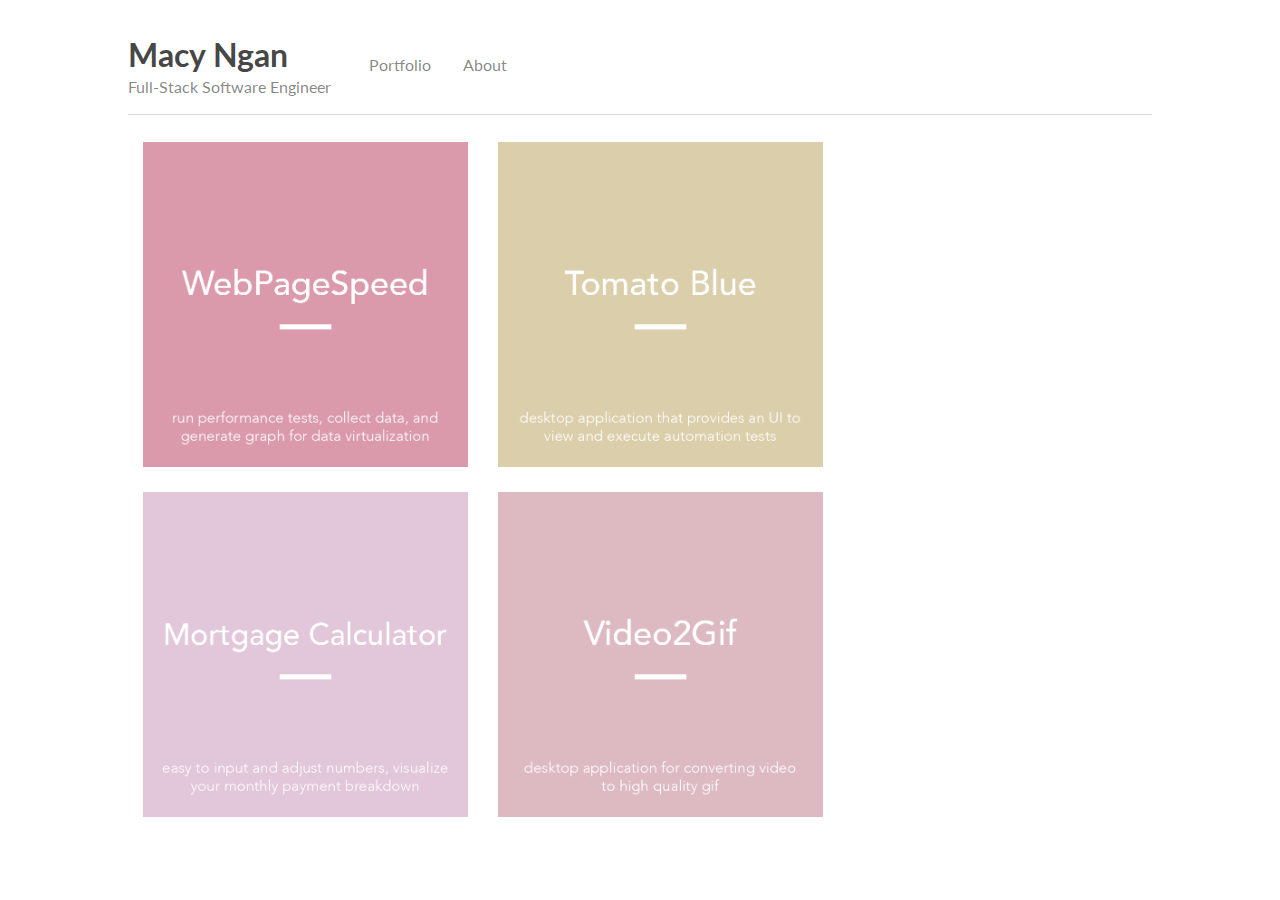
<file: index.html>
<!DOCTYPE html>
<html>
<head>
    <!-- Global site tag (gtag.js) - Google Analytics -->
    <script async src="https://www.googletagmanager.com/gtag/js?id=UA-96140431-2"></script>
    <script>
        window.dataLayer = window.dataLayer || [];
        function gtag(){dataLayer.push(arguments);}
        gtag('js', new Date());

        gtag('config', 'UA-96140431-2');
    </script>

    <meta charset="UTF-8">
    <meta name="viewport" content="width=device-width, initial-scale=1.0">
    <title>Macy Ngan</title>
    <link rel="icon" href="images/favicon.ico" type="image/x-icon">
    <link rel="stylesheet" type="text/css" href="css/style.css">
    <link href="https://fonts.googleapis.com/css?family=Lato" rel="stylesheet">
</head>
<body>
<div class="container">
    <div class="nav">
        <div id="logo" >
            <h1 class="title">
                <a href="./index.html">Macy Ngan</a>
            </h1>

            <div id="description">Full-Stack Software Engineer</div>
        </div>
        <div id="menu">
            <ul>
                <li><a href="./index.html">Portfolio</a></li>
                <li><a href="./about.html">About</a></li>
            </ul>
        </div>
    </div>
    <hr/>

    <div class="flex-container">
        <div>
            <a href='./projects/webpagespeed.html'>
                <img src="./images/webpagetest/thumbnail.png" alt="Webpage Speed">
            </a>
        </div>
        <div>
            <a href='./projects/tomatoBlue.html'>
                <img src="images/tomatoBlue/thumbnail.png" alt="Tomato Blue">
            </a>
        </div>
        <div>
            <a href='./projects/mortgageCalculator.html'>
                <img src="./images/mortgageCalculator/thumbnail.png" alt="Mortgage Calculator">
            </a>
        </div>
        <div>
            <a href='./projects/video2gif.html'>
                <img src="./images/video2Gif/thumbnail.png" alt="Video2Gif">
            </a>
        </div>
    </div>
</div>

<script src="javascript/vendor/jquery-3.2.1.min.js"></script>
</body>
</html>
</file>
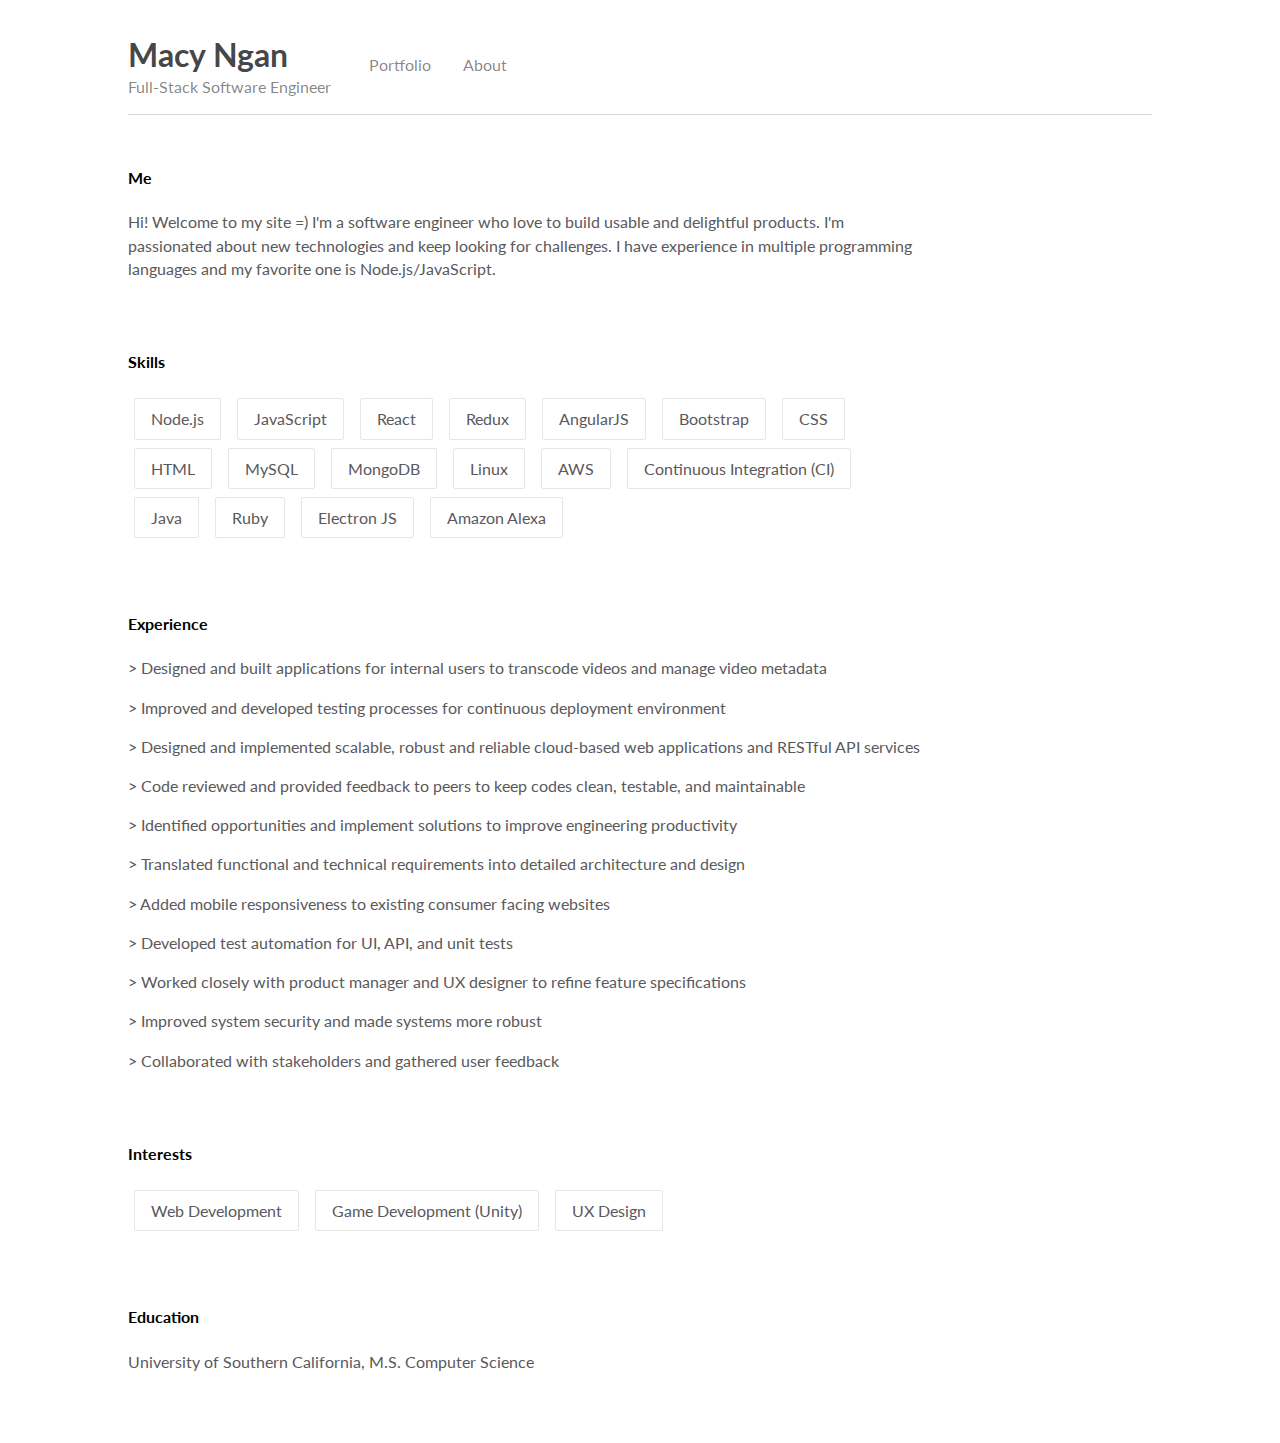
<file: about.html>
<!DOCTYPE html>
<html>
<head>
    <!-- Global site tag (gtag.js) - Google Analytics -->
    <script async src="https://www.googletagmanager.com/gtag/js?id=UA-96140431-2"></script>
    <script>
        window.dataLayer = window.dataLayer || [];
        function gtag(){dataLayer.push(arguments);}
        gtag('js', new Date());

        gtag('config', 'UA-96140431-2');
    </script>
    <meta charset="UTF-8">
    <meta name="viewport" content="width=device-width, initial-scale=1.0">
    <title>Macy Ngan</title>
    <link rel="icon" href="images/favicon.ico" type="image/x-icon">
    <link rel="stylesheet" type="text/css" href="css/style.css">
    <link href="https://fonts.googleapis.com/css?family=Lato" rel="stylesheet">
</head>
<body>
<button onclick="topFunction()" id="topBtn" title="Go to top">Top</button>
<div class="container">
    <div class="nav">
        <div id="logo" >
            <h1 class="title">
                <a href="./index.html">Macy Ngan</a>
            </h1>

            <div id="description">Full-Stack Software Engineer</div>
        </div>
        <div id="menu">
            <ul>
                <li><a href="./index.html">Portfolio</a></li>
                <li><a href="./about.html">About</a></li>
            </ul>
        </div>
    </div>
    <hr/>

    <div class="about">
        <div>
            <h4>Me</h4>
            <p>
                Hi! Welcome to my site =) I'm a software engineer who love to build usable and delightful products.
                I'm passionated about new technologies and keep looking for challenges. I have experience
                in multiple programming languages and my favorite one is Node.js/JavaScript.
            </p>
        </div>
        <div>
            <h4>Skills</h4>
            <div>
                <span>Node.js</span>
                <span>JavaScript</span>
                <span>React</span>
                <span>Redux</span>
                <span>AngularJS</span>
                <span>Bootstrap</span>
                <span>CSS</span>
                <span>HTML</span>
                <span>MySQL</span>
                <span>MongoDB</span>
                <span>Linux</span>
                <span>AWS</span>
                <span>Continuous Integration&nbsp;(CI)</span>
                <span>Java</span>
                <span>Ruby</span>
                <span>Electron JS</span>
                <span>Amazon Alexa</span>
            </div>
        </div>
        <div>
            <h4>Experience</h4>
            <div>
                <p>> Designed and built applications for internal users to transcode videos and manage video metadata</p>
                <p>> Improved and developed testing processes for continuous deployment environment</p>
                <p>> Designed and implemented scalable, robust and reliable cloud-based web applications and RESTful API services</p>
                <p>> Code reviewed and provided feedback to peers to keep codes clean, testable, and maintainable</p>
                <p>> Identified opportunities and implement solutions to improve engineering productivity</p>
                <p>> Translated functional and technical requirements into detailed architecture and design</p>
                <p>> Added mobile responsiveness to existing consumer facing websites</p>
                <p>> Developed test automation for UI, API, and unit tests</p>
                <p>> Worked closely with product manager and UX designer to refine feature specifications</p>
                <p>> Improved system security and made systems more robust</p>
                <p>> Collaborated with stakeholders and gathered user feedback</p>
            </div>

        </div>
        <div>
            <h4>Interests</h4>
            <div>
                <span>Web Development</span>
                <span>Game Development&nbsp;(Unity)</span>
                <span>UX Design</span>
            </div>
        </div>
        <div>
            <h4>Education</h4>
            <p>University of Southern California, M.S. Computer Science</p>
        </div>
    </div>
</div>
<script>
    // When the user scrolls down 20px from the top of the document, show the button
    window.onscroll = function() {scrollFunction()};

    function scrollFunction() {
        if (document.body.scrollTop > 20 || document.documentElement.scrollTop > 20) {
            document.getElementById("topBtn").style.display = "block";
        } else {
            document.getElementById("topBtn").style.display = "none";
        }
    }

    // When the user clicks on the button, scroll to the top of the document
    function topFunction() {
        document.body.scrollTop = 0;
        document.documentElement.scrollTop = 0;
    }
</script>
</body>
</html>
</file>
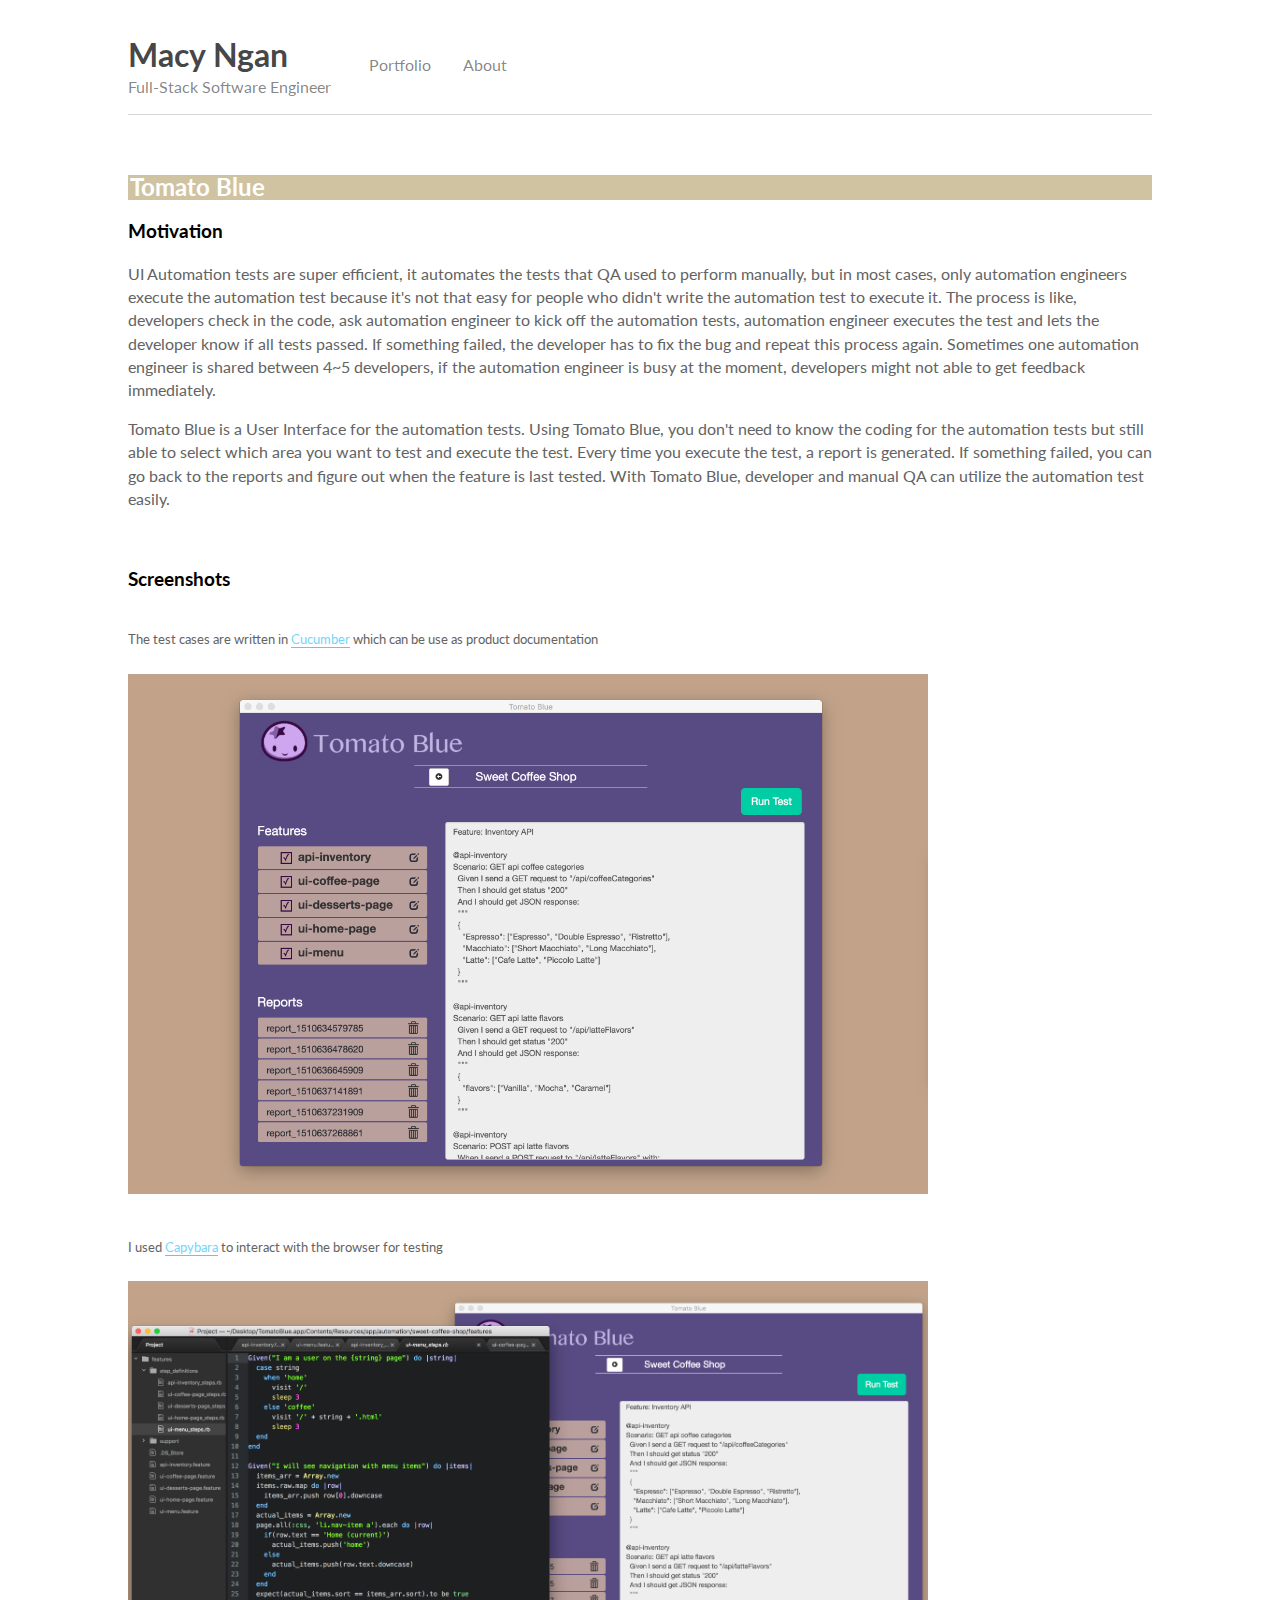
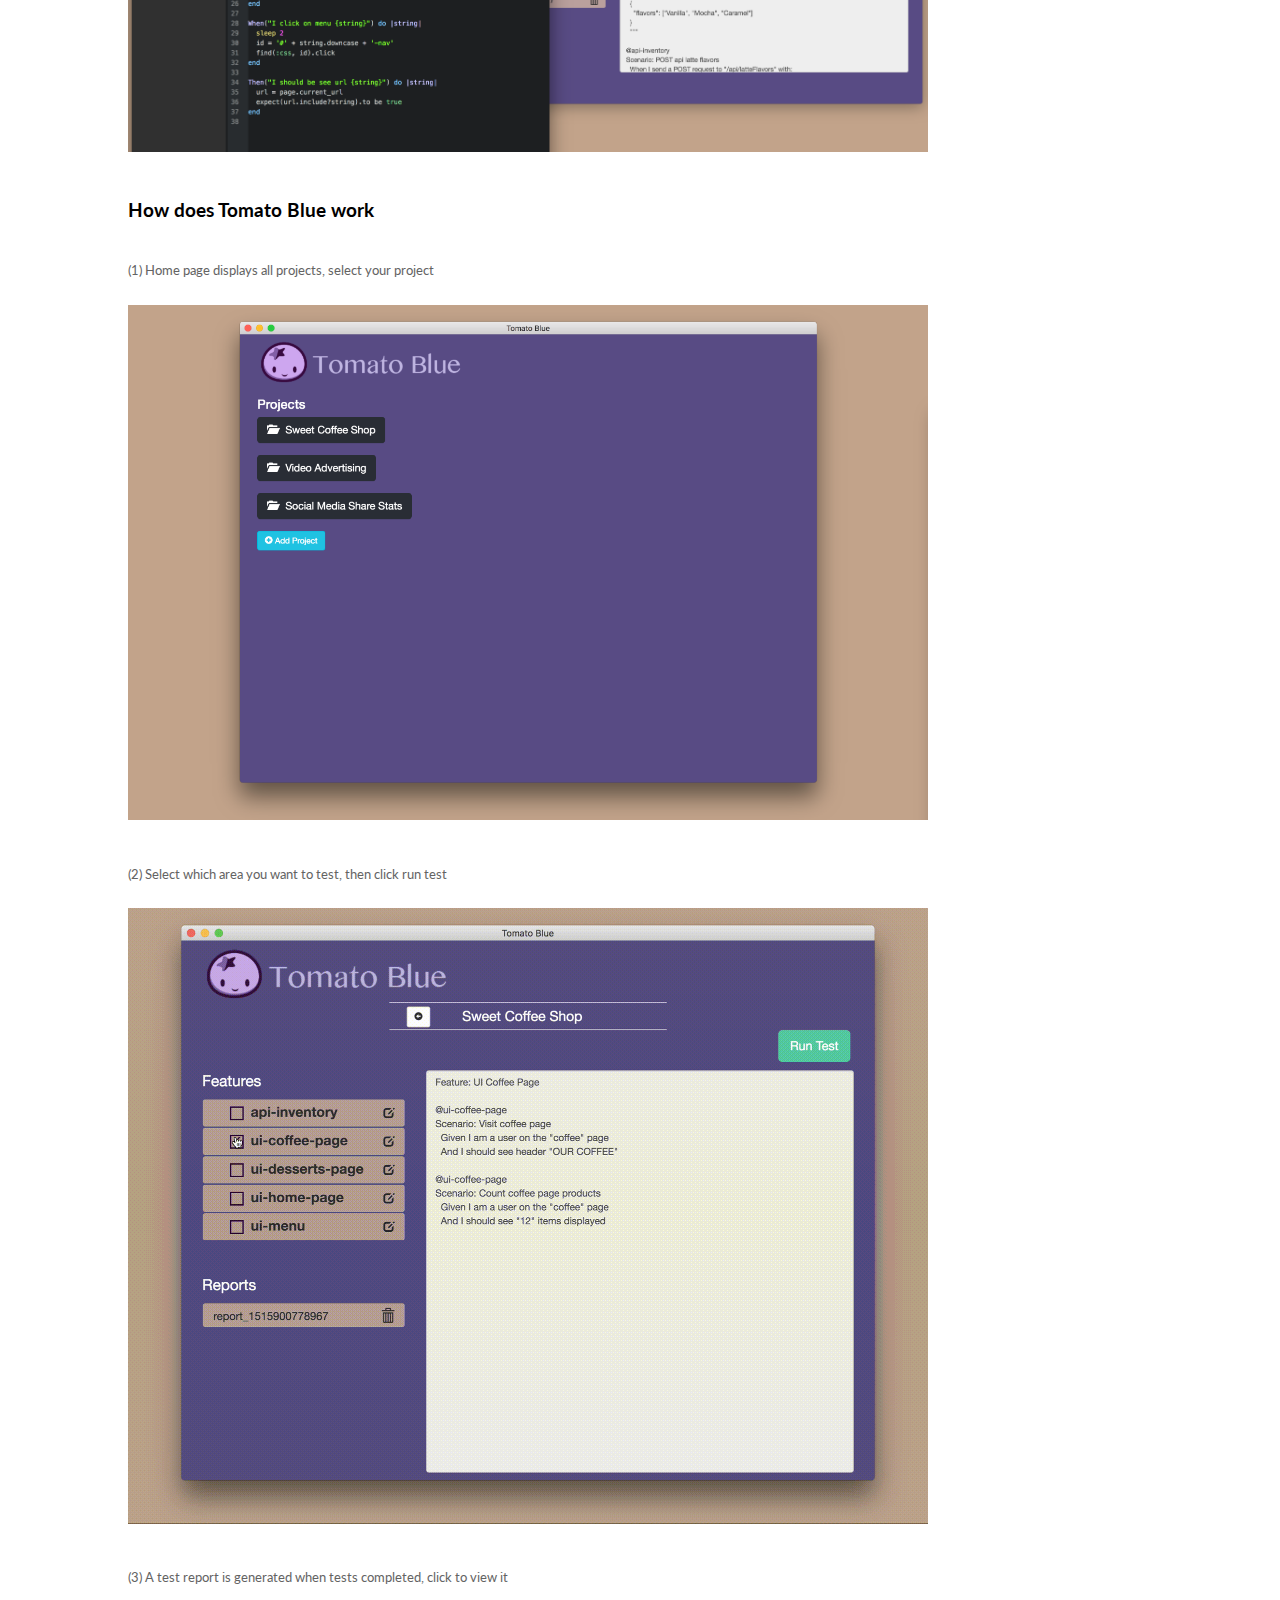
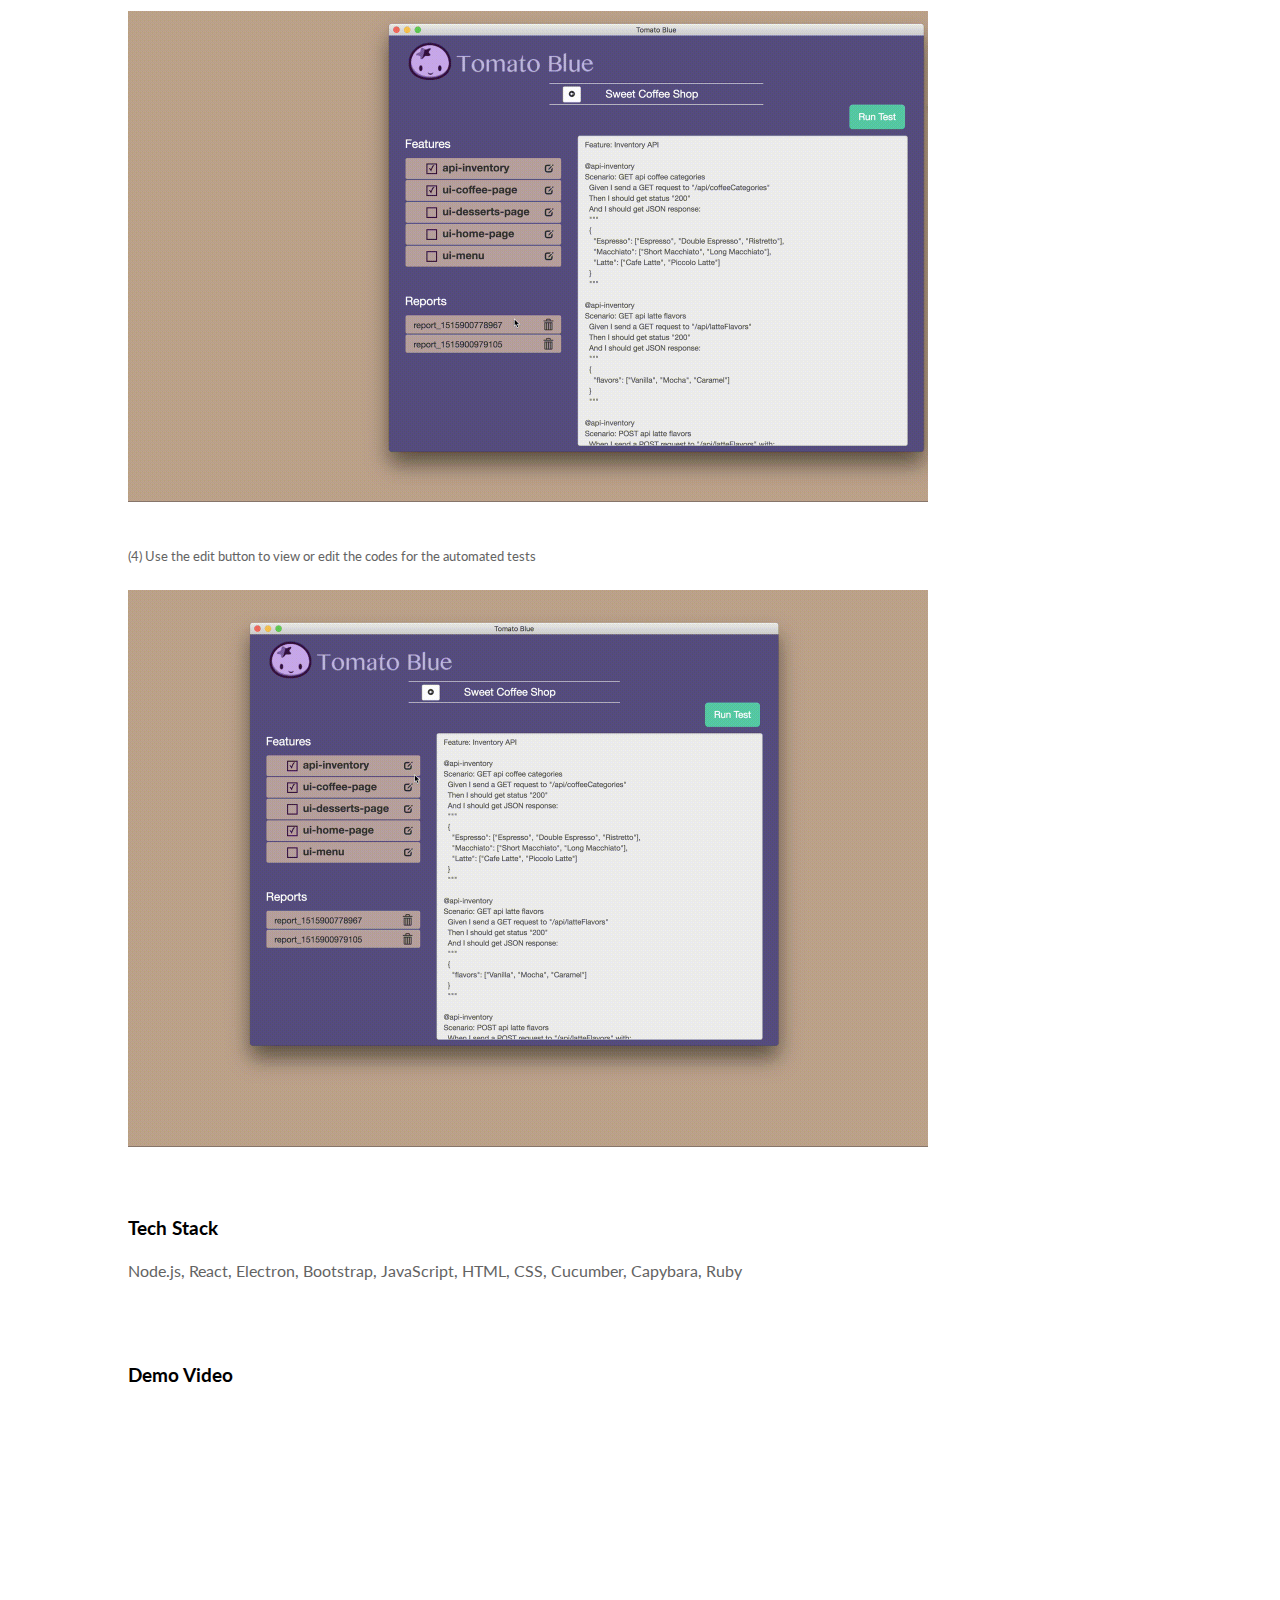
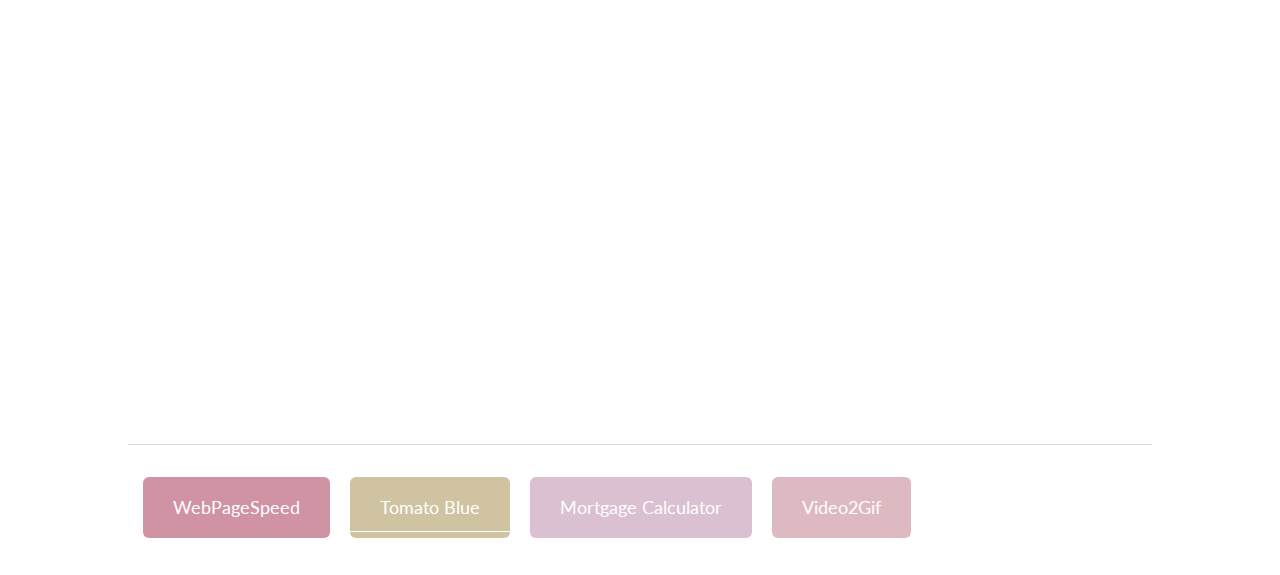
<file: projects/tomatoBlue.html>
<!DOCTYPE html>
<html>
<head>
    <!-- Global site tag (gtag.js) - Google Analytics -->
    <script async src="https://www.googletagmanager.com/gtag/js?id=UA-96140431-2"></script>
    <script>
        window.dataLayer = window.dataLayer || [];
        function gtag(){dataLayer.push(arguments);}
        gtag('js', new Date());

        gtag('config', 'UA-96140431-2');
    </script>
    <meta charset="UTF-8">
    <meta name="viewport" content="width=device-width, initial-scale=1.0">
    <title>Macy Ngan</title>
    <link rel="icon" href="../images/favicon.ico" type="image/x-icon">
    <link rel="stylesheet" type="text/css" href="../css/style.css">
    <link href="https://fonts.googleapis.com/css?family=Lato" rel="stylesheet">
</head>
<body>
<button onclick="topFunction()" id="topBtn" title="Go to top">Top</button>
<div class="container">
    <div class="nav">
        <div id="logo">
            <h1 class="title">
                <a href="../index.html">Macy Ngan</a>
            </h1>

            <div id="description">Full-Stack Software Engineer</div>
        </div>
        <div id="menu">
            <ul>
                <li><a href="../index.html">Portfolio</a></li>
                <li><a href="../about.html">About</a></li>
            </ul>
        </div>
    </div>
    <hr/>

    <div class="projectDescription">
        <br/>
        <div>
            <h2 class="project-title tomato-blue-color">Tomato Blue</h2>
        </div>
        <div>
            <h3>Motivation</h3>
            <p>
                UI Automation tests are super efficient, it automates the tests that QA used to perform manually, but
                in most cases, only automation engineers execute the automation test because it's not that easy for
                people who didn't write the automation test to execute it. The process is like, developers check in the
                code, ask automation engineer to kick off the automation tests, automation engineer executes the
                test and lets the developer know if all tests passed. If something failed, the developer has to fix the
                bug and repeat this process again. Sometimes one automation engineer is shared between 4~5 developers,
                if the automation engineer is busy at the moment, developers might not able to get feedback immediately.
            </p>
            <p>
                Tomato Blue is a User Interface for the automation tests. Using Tomato Blue, you don't need to know
                the coding for the automation tests but still able to select which area you want to test and execute
                the test. Every time you execute the test, a report is generated. If something failed, you can go back
                to the reports and figure out when the feature is last tested. With Tomato Blue, developer and
                manual QA can utilize the automation test easily.
            </p>
        </div>
        <br/>
        <div>
            <h3>Screenshots</h3>
            <div>
                <h5> The test cases are written in <a class="externalLink" href="https://cucumber.io" target="_blank">Cucumber</a> which can be use as product documentation</h5>
                <img src="./../images/tomatoBlue/screenshot01_projectPage.png" alt="project page"/>
            </div>
            <div>
                <h5> I used <a class="externalLink" href="https://github.com/teamcapybara/capybara" target="_blank">Capybara</a> to interact with the browser for testing
                </h5>
                <img src="./../images/tomatoBlue/screenshot01_code_definition.png" alt="step definition"/>
            </div>
        </div>
        <br/>
        <div>
            <h3>How does Tomato Blue work</h3>
            <div>
                <h5>(1) Home page displays all projects, select your project</h5>
                <img src="./../images/tomatoBlue/img01_homepage.png" alt="home page"/>
            </div>
            <div>
                <h5>(2) Select which area you want to test, then click run test</h5>
                <img src="./../images/tomatoBlue/gif01_run_test.gif" alt="run test"/>
            </div>
            <div>
                <h5>(3) A test report is generated when tests completed, click to view it</h5>
                <img src="./../images/tomatoBlue/gif02_test_report.gif" alt="test report"/>
            </div>
            <div>
                <h5>(4) Use the edit button to view or edit the codes for the automated tests</h5>
                <img src="./../images/tomatoBlue/gif03_code.gif" alt="code for test case"/>
            </div>
        </div>
        <br/><br/>
        <div>
            <h3>Tech Stack</h3>
            <div>
                <p>Node.js, React, Electron, Bootstrap, JavaScript, HTML, CSS, Cucumber, Capybara, Ruby</p>
            </div>
        </div>
        <br/><br/>
        <div>
            <h3>Demo Video</h3>
            <div class="embed-container">
                <iframe src="https://player.vimeo.com/video/251008412" width="640" height="392"
                        frameborder="0" webkitallowfullscreen mozallowfullscreen allowfullscreen>
                </iframe>
            </div>
        </div>
        <br/><br/>
        <hr/>
        <div class="flex-menu">
            <div class="menu-li webpagespeed-color">
                <a href='./webpagespeed.html'>
                    <div class="inner-wrap">
                        WebPageSpeed
                    </div>
                </a>
            </div>
            <div class="menu-li tomato-blue-color">
                <a href='./tomatoBlue.html'>
                    <div class="inner-wrap active">
                        Tomato Blue
                    </div>
                </a>
            </div>
            <div class="menu-li mortgage-calculator-color">
                <a href='./mortgageCalculator.html'>
                    <div class="inner-wrap">
                        Mortgage Calculator
                    </div>
                </a>
            </div>
            <div class="menu-li video2gif-color">
                <a href='./video2gif.html'>
                    <div class="inner-wrap">
                        Video2Gif
                    </div>
                </a>
            </div>
        </div>
    </div>
</div>
<script>
    // When the user scrolls down 20px from the top of the document, show the button
    window.onscroll = function() {scrollFunction()};

    function scrollFunction() {
        if (document.body.scrollTop > 20 || document.documentElement.scrollTop > 20) {
            document.getElementById("topBtn").style.display = "block";
        } else {
            document.getElementById("topBtn").style.display = "none";
        }
    }

    // When the user clicks on the button, scroll to the top of the document
    function topFunction() {
        document.body.scrollTop = 0;
        document.documentElement.scrollTop = 0;
    }
</script>
</body>
</html>
</file>
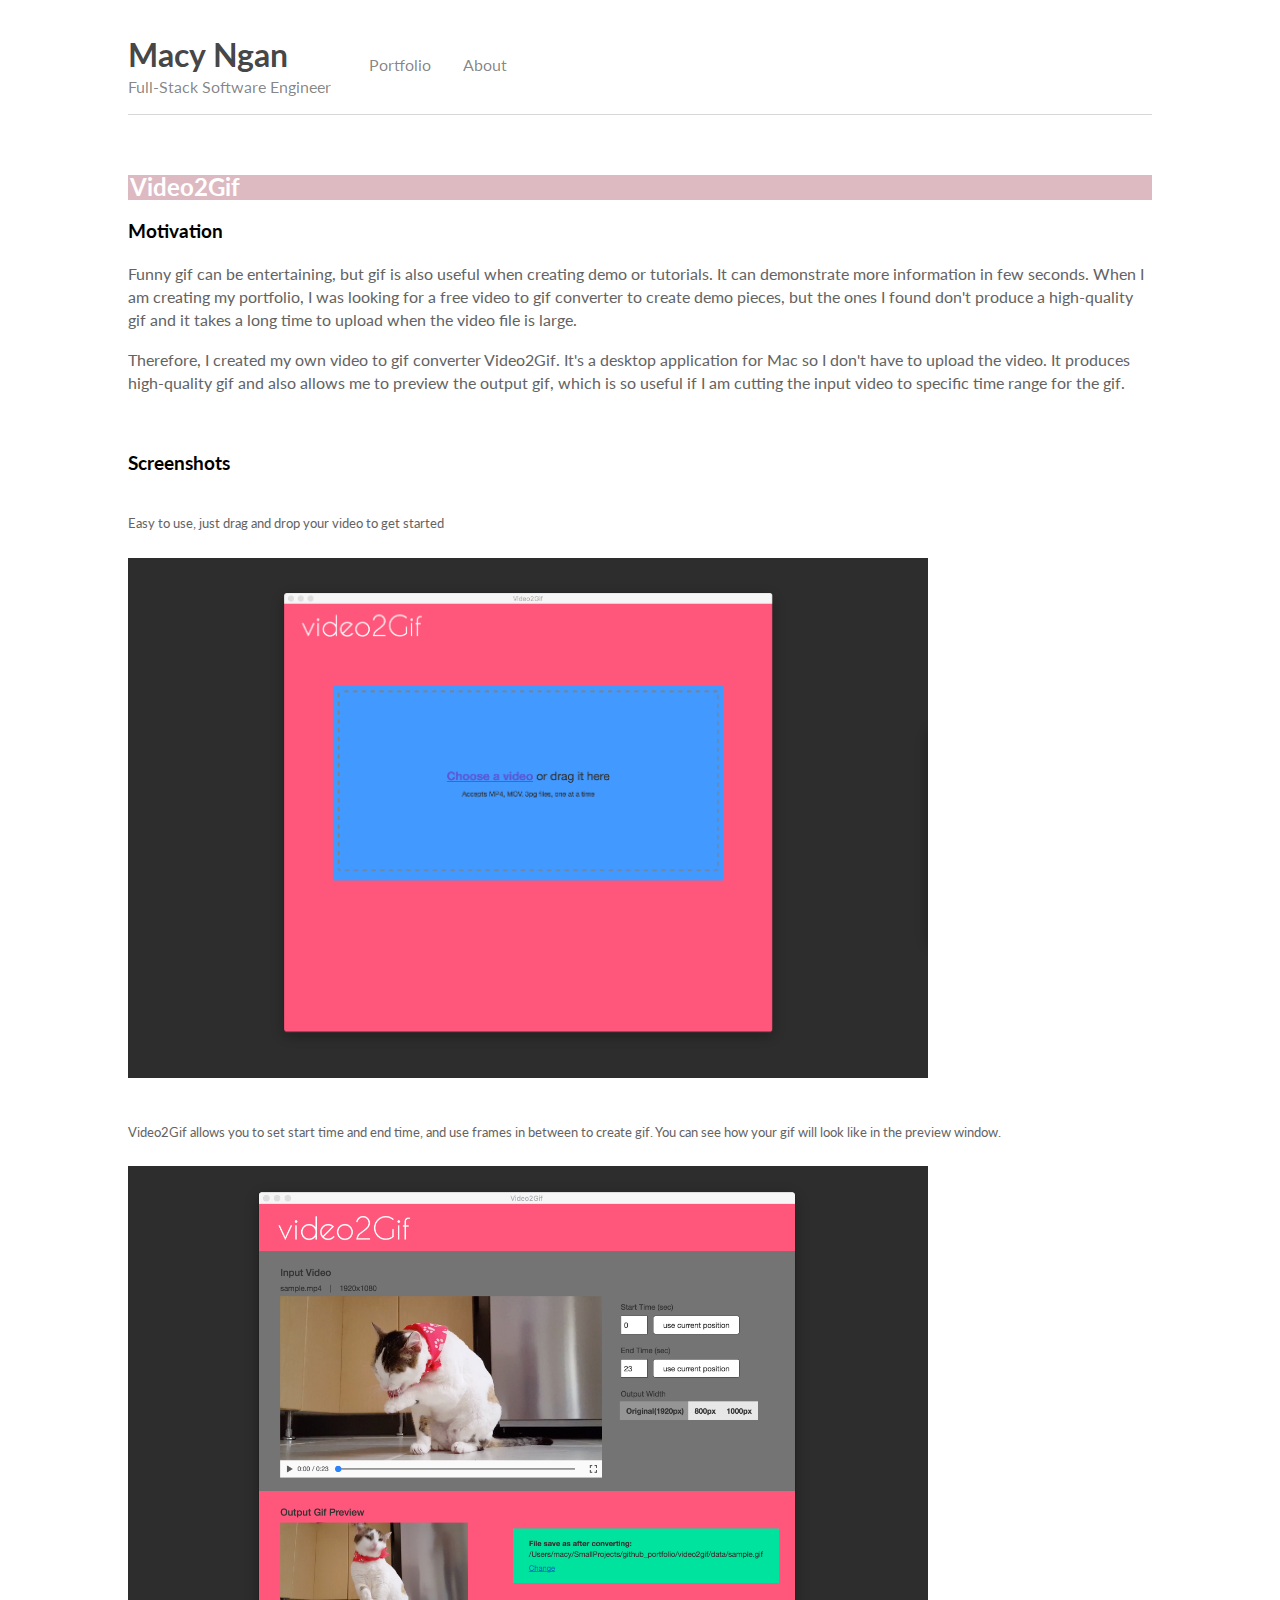
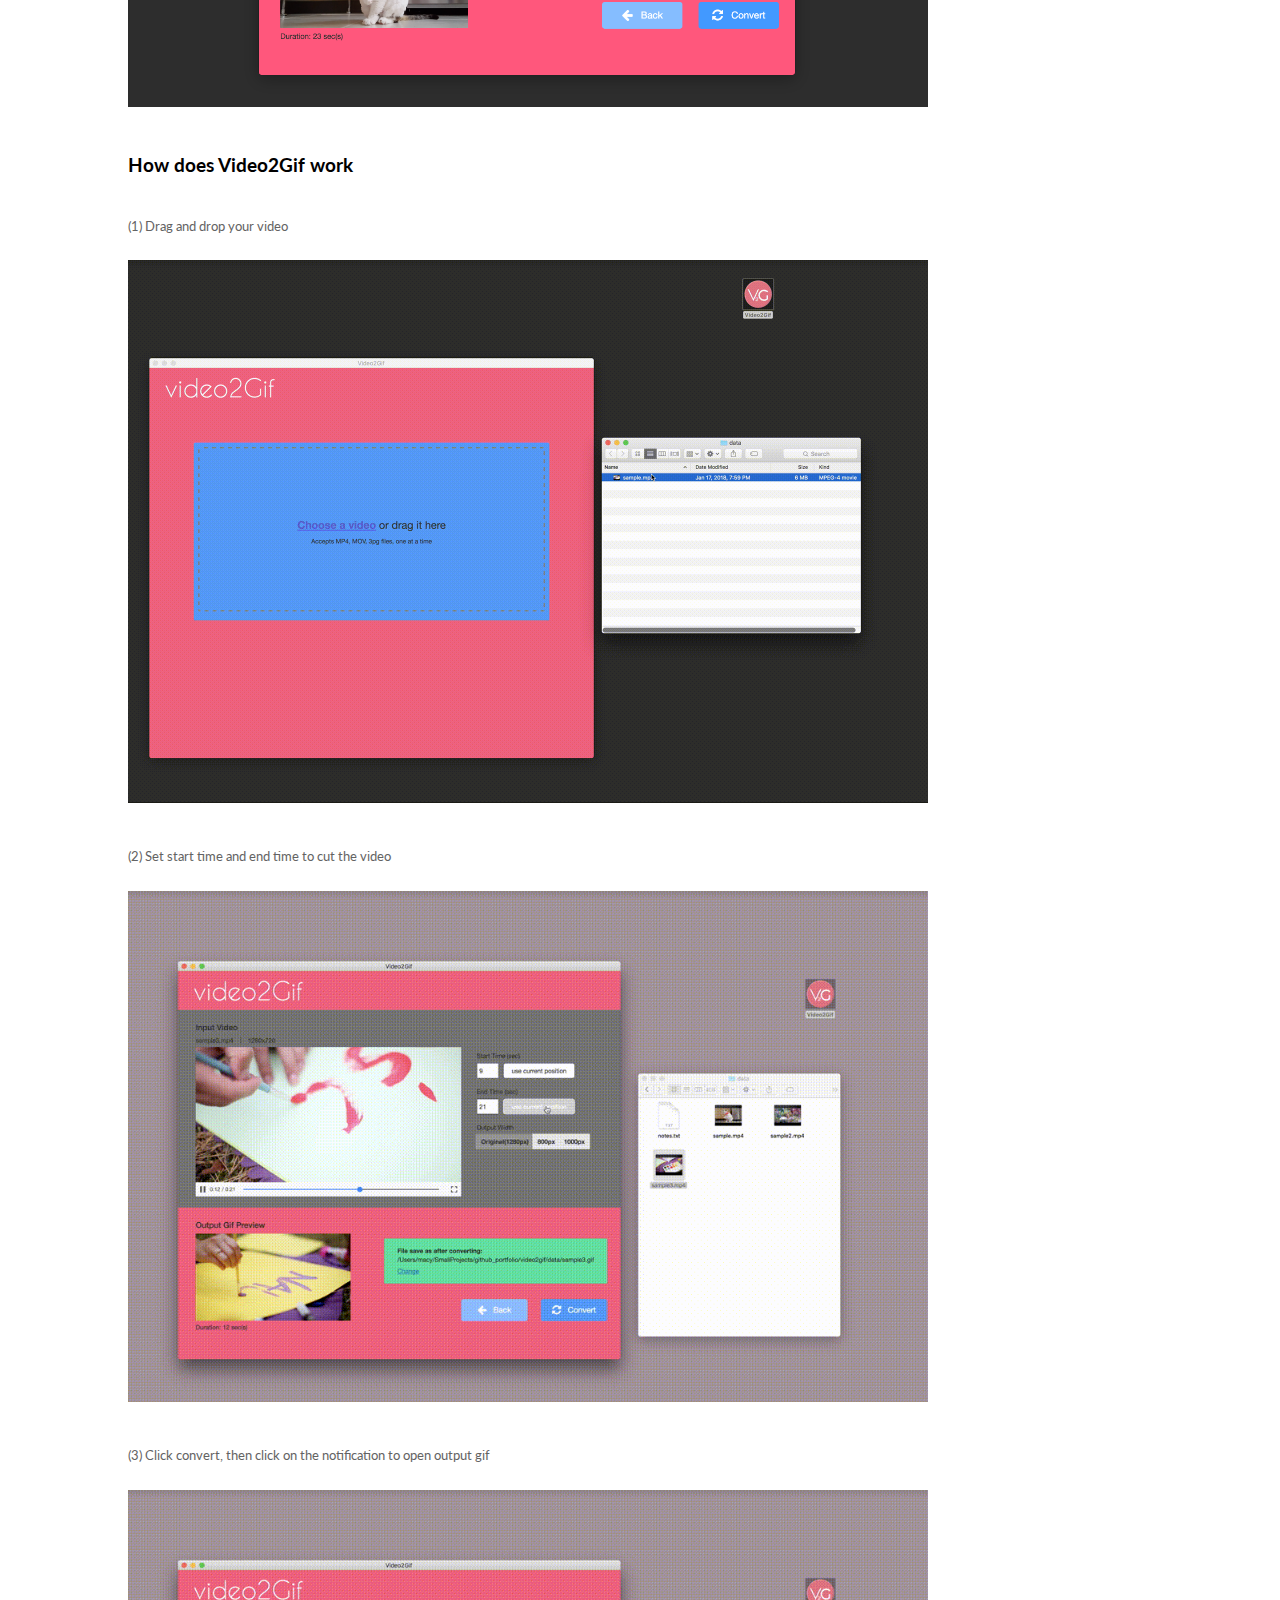
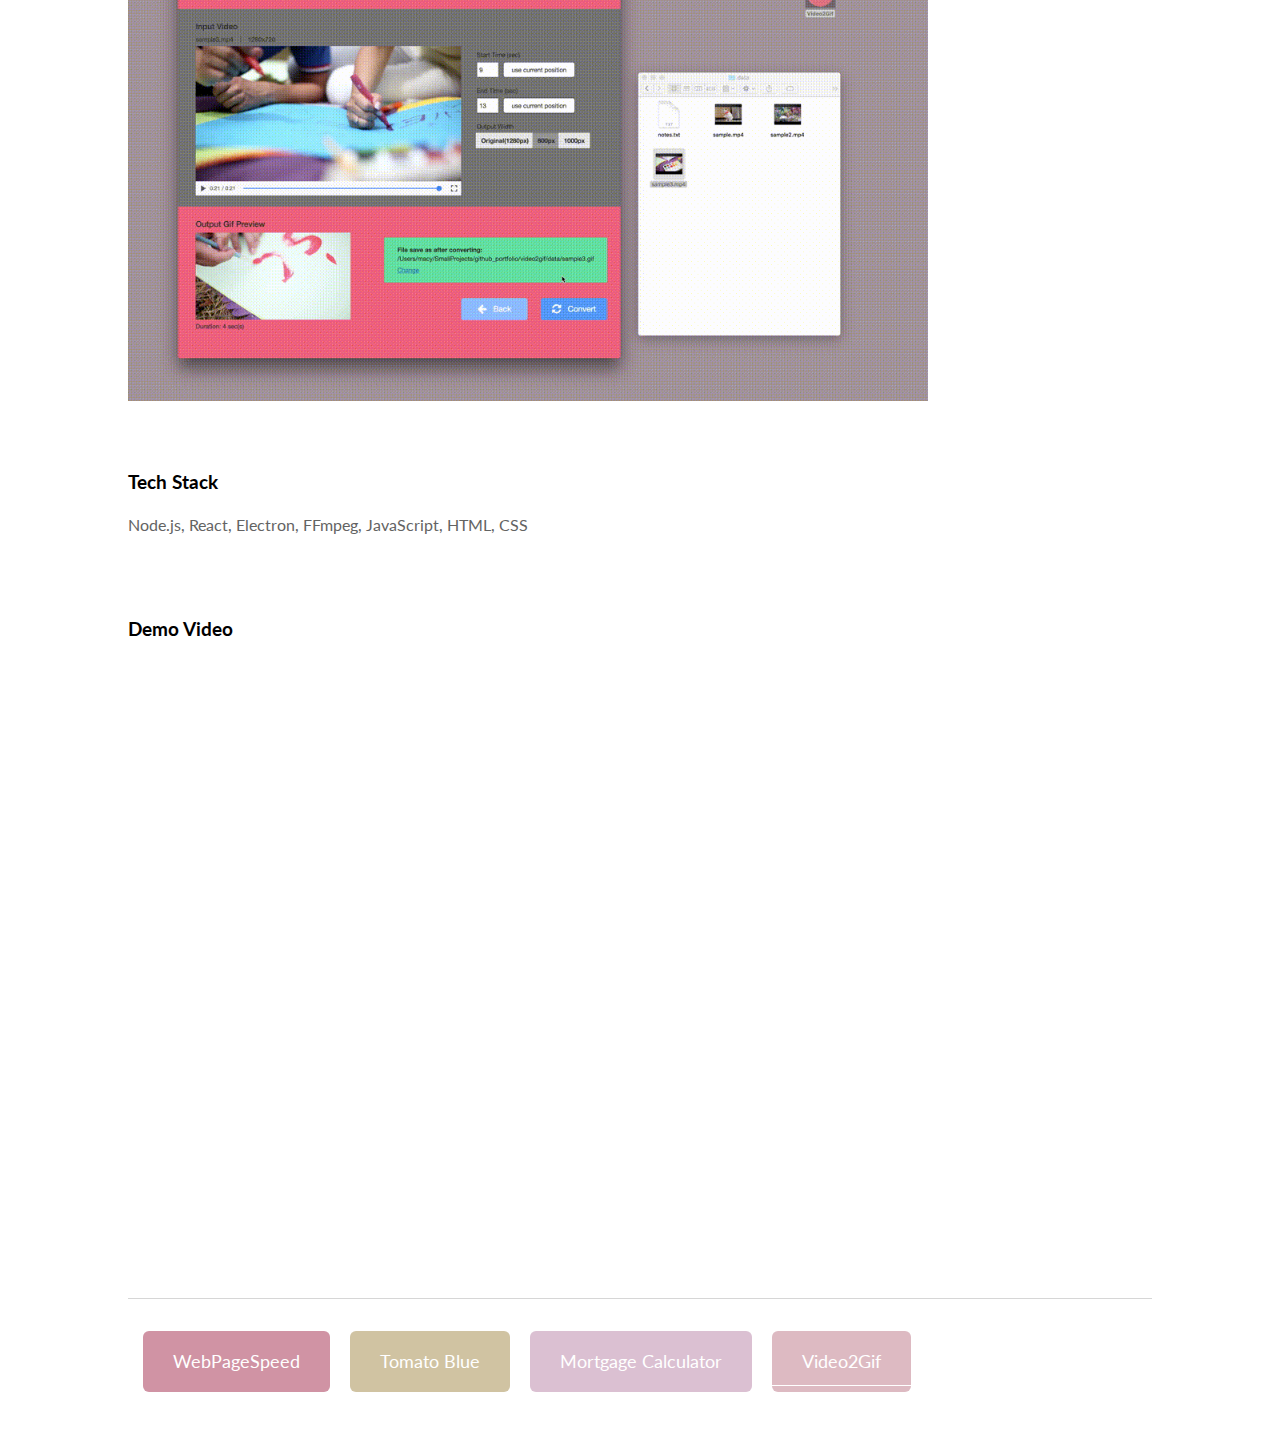
<file: projects/video2gif.html>
<!DOCTYPE html>
<html>
<head>
    <!-- Global site tag (gtag.js) - Google Analytics -->
    <script async src="https://www.googletagmanager.com/gtag/js?id=UA-96140431-2"></script>
    <script>
        window.dataLayer = window.dataLayer || [];
        function gtag(){dataLayer.push(arguments);}
        gtag('js', new Date());

        gtag('config', 'UA-96140431-2');
    </script>
    <meta charset="UTF-8">
    <meta name="viewport" content="width=device-width, initial-scale=1.0">
    <title>Macy Ngan</title>
    <link rel="icon" href="../images/favicon.ico" type="image/x-icon">
    <link rel="stylesheet" type="text/css" href="../css/style.css">
    <link href="https://fonts.googleapis.com/css?family=Lato" rel="stylesheet">
</head>
<body>
<button onclick="topFunction()" id="topBtn" title="Go to top">Top</button>
<div class="container">
    <div class="nav">
        <div id="logo">
            <h1 class="title">
                <a href="../index.html">Macy Ngan</a>
            </h1>

            <div id="description">Full-Stack Software Engineer</div>
        </div>
        <div id="menu">
            <ul>
                <li><a href="../index.html">Portfolio</a></li>
                <li><a href="../about.html">About</a></li>
            </ul>
        </div>
    </div>
    <hr/>

    <div class="projectDescription">
        <br/>
        <div>
            <h2 class="project-title video2gif-color">Video2Gif</h2>
        </div>
        <div>
            <h3>Motivation</h3>
            <p>
                Funny gif can be entertaining, but gif is also useful when creating demo or tutorials.
                It can demonstrate more information in few seconds. When I am creating my portfolio,
                I was looking for a free video to gif converter to create demo pieces, but the ones
                I found don't produce a high-quality gif and it takes a long time to upload
                when the video file is large.
            </p>
            <p>
                Therefore, I created my own video to gif converter Video2Gif.
                It's a desktop application for Mac so I don't have to upload the video.
                It produces high-quality gif and also allows me to preview the output gif,
                which is so useful if I am cutting the input video to specific time range for the gif.
            </p>
        </div>
        <br/>
        <div>
            <h3>Screenshots</h3>
            <div>
                <h5>Easy to use, just drag and drop your video to get started</h5>
                <img src="./../images/video2Gif/screenshot01_homepage.png" alt="upload page"/>
            </div>
            <div>
                <h5>
                    Video2Gif allows you to set start time and end time, and use frames
                    in between to create gif. You can see how your gif will look like in
                    the preview window.
                </h5>
                <img src="./../images/video2Gif/screenshot02_convert.png" alt="convert"/>
            </div>
        </div>
        <br/>
        <div>
            <h3>How does Video2Gif work</h3>
            <div>
                <h5>(1) Drag and drop your video</h5>
                <img src="./../images/video2Gif/img01_drop.gif" alt="upload"/>
            </div>
            <div>
                <h5>(2) Set start time and end time to cut the video</h5>
                <img src="./../images/video2Gif/img02_cut_time.gif" alt="cut time"/>
            </div>
            <div>
                <h5>(3) Click convert, then click on the notification to open output gif</h5>
                <img src="./../images/video2Gif/img03_convert.gif" alt="convert"/>
            </div>
        </div>
        <br/><br/>
        <div>
            <h3>Tech Stack</h3>
            <div>
                <p>Node.js, React, Electron, FFmpeg, JavaScript, HTML, CSS</p>
            </div>
        </div>
        <br/><br/>
        <div>
            <h3>Demo Video</h3>
            <div class="embed-container">
                <iframe allowFullScreen frameborder="0" height="564" mozallowfullscreen
                        src="https://player.vimeo.com/video/251923383"
                        webkitAllowFullScreen width="640">
                </iframe>
            </div>
        </div>
        <br/><br/>
        <hr/>
        <div class="flex-menu">
            <div class="menu-li webpagespeed-color">
                <a href='./webpagespeed.html'>
                    <div class="inner-wrap">
                        WebPageSpeed
                    </div>
                </a>
            </div>
            <div class="menu-li tomato-blue-color">
                <a href='./tomatoBlue.html'>
                    <div class="inner-wrap">
                        Tomato Blue
                    </div>
                </a>
            </div>
            <div class="menu-li mortgage-calculator-color">
                <a href='./mortgageCalculator.html'>
                    <div class="inner-wrap">
                        Mortgage Calculator
                    </div>
                </a>
            </div>
            <div class="menu-li video2gif-color">
                <a href='./video2gif.html'>
                    <div class="inner-wrap active">
                        Video2Gif
                    </div>
                </a>
            </div>
        </div>
    </div>
</div>
<script>
    // When the user scrolls down 20px from the top of the document, show the button
    window.onscroll = function() {scrollFunction()};

    function scrollFunction() {
        if (document.body.scrollTop > 20 || document.documentElement.scrollTop > 20) {
            document.getElementById("topBtn").style.display = "block";
        } else {
            document.getElementById("topBtn").style.display = "none";
        }
    }

    // When the user clicks on the button, scroll to the top of the document
    function topFunction() {
        document.body.scrollTop = 0;
        document.documentElement.scrollTop = 0;
    }
</script>
</body>
</html>
</file>
<file: css/style.css>
body {
    font-family: 'Lato', sans-serif;
    line-height: 145%;
    max-width: 1350px;
    margin:22px auto;
}

.title {
    margin-bottom: 8px;
}

#description {
    color: rgba(0, 0, 0, 0.49);
}

.container {
    margin-left: 10%;
    margin-right: 10%;
}

.flex-container {
    display: flex;
    flex-wrap: wrap;
    justify-content: flex-start;
}

.flex-container div img {
    width: 325px;
    margin: 10px 15px;
}

.flex-container div img:hover {
    opacity: 0.5;
    filter: alpha(opacity=50); /* For IE8 and earlier */
}

img a {
    outline: none;
    border: 0;
}

a {
    text-decoration: none;
    color: rgba(0, 0, 0, 0.74);
}

*:focus {
    outline: none;
    outline-width: 0;
    border: 0;
}

hr {
    display: block;
    height: 1px;
    border: 0;
    border-top: 1px solid rgba(0, 0, 0, 0.16);
    margin: 1em 0;
    padding: 0;
}

/* Nav */
.nav {
    display: flex;
    flex-wrap: wrap;
    justify-content: flex-start;
    align-items: baseline;
}

.nav > div {
    align-self: flex-end;
}

#menu {
    margin-left: 22px;
    padding-bottom: 8px;
}

#menu a {
    color: rgba(0, 0, 0, 0.49);
}

#menu a:hover {
    color: rgba(0, 0, 0, 0.65);
}

ul {
    list-style-type: none;
    margin: 0;
    padding: 0;
    overflow: hidden;
}

li {
    float: left;
}

li a {
    display: block;
    text-align: center;
    padding: 14px 16px;
    text-decoration: none;
}

/* special color for each project */
.webpagespeed-color {
    background-color: rgb(208, 147, 164);
}

.tomato-blue-color {
    background-color: rgb(208, 195, 162);
}

.mortgage-calculator-color {
    background-color: rgb(219, 192, 210);
}

.video2gif-color {
    background-color: rgb(221, 186, 194);
}

/* project detail page*/
.project-title {
    color: rgb(255, 255, 255);
    padding-left: 2px;
    padding-bottom: 2px;
}

.projectDescription h4 {
    color: rgb(58, 58, 58);
}

.projectDescription h5, .projectDescription p {
    color: rgb(99, 99, 99);
    font-weight:normal;
}

.projectDescription h5 {
    padding-top: 15px;
}

.projectDescription img{
    max-width: 800px;
    width: 100%;
}

/* Scroll to top button*/
#topBtn {
    display: none;
    position: fixed;
    bottom: 20px;
    right: 30px;
    z-index: 99;
    border: none;
    outline: none;
    background-color: rgba(70, 68, 70, 0.29);
    color: white;
    cursor: pointer;
    padding: 15px;
    border-radius: 10px;
    min-width: 45px;
    min-height: 45px;
}

/* about page*/
.about span{
    border: 1px solid #e6e6e6;
    padding: 8px 16px;
    border-radius: 2px;
    display: inline-block;
    margin: 4px 6px;
}

.about span, .about p {
    font-weight: normal;
    color: rgb(90, 89, 92);
}

.about > div {
    margin-top: 50px;
    margin-bottom: 70px;
}

.about {
    max-width: 800px;
    width: 80%;
}

/*Url link to external web pages*/
.externalLink {
    border-bottom: 1px solid #71bbff;
    color: #75d5fa;
}

.embed-container {
    overflow:hidden;
    padding-bottom:56.25%;
    position:relative;
    height:0;
}

.embed-container iframe {
    left:0;
    top:0;
    height:100%;
    width:100%;
    position:absolute;
}


/* projects menu on the bottom */
.flex-menu  {
    display: flex;
    flex-wrap: wrap;
    padding: 5px;
}

.flex-menu div.menu-li {
    margin: 10px;
    text-align: center;
    line-height: 40px;
    font-size: 18px;
    border-radius:6px;
}

.flex-menu a {
    color: white;
}

.flex-menu div.inner-wrap{
    margin: 6px 0px;
    display: inline-block;
    padding: 4px 30px;
}

.flex-menu div.inner-wrap.active {
    border-bottom: 1px solid white;
}

div.inner-wrap:hover {
    opacity: 0.6;
    filter: alpha(opacity=60); /* For IE8 and earlier */
}

@media all and (max-width: 600px) {
    .flex-menu div.menu-li{
        font-size: 14px;
        margin: 6px;
    }

    .flex-menu div.inner-wrap{
        margin: 4px 0px;
        display: inline-block;
        padding: 4px 10px;
    }
}

/* Responsive layout - makes the two columns stack on top of each other instead of next to each other */
@media (max-width: 680px) {
    .flex-container div img {
        width: 100%;
        margin: 20px auto;
    }

}

@media (min-width: 680px) and (max-width:800px ) {
    .flex-container div img {
        width: 250px;
        margin: 10px 10px;
    }
}

@media (min-width: 800px) and (max-width:900px ) {
    .flex-container div img {
        width: 300px;
        margin: 10px 10px;
    }
}
</file>
